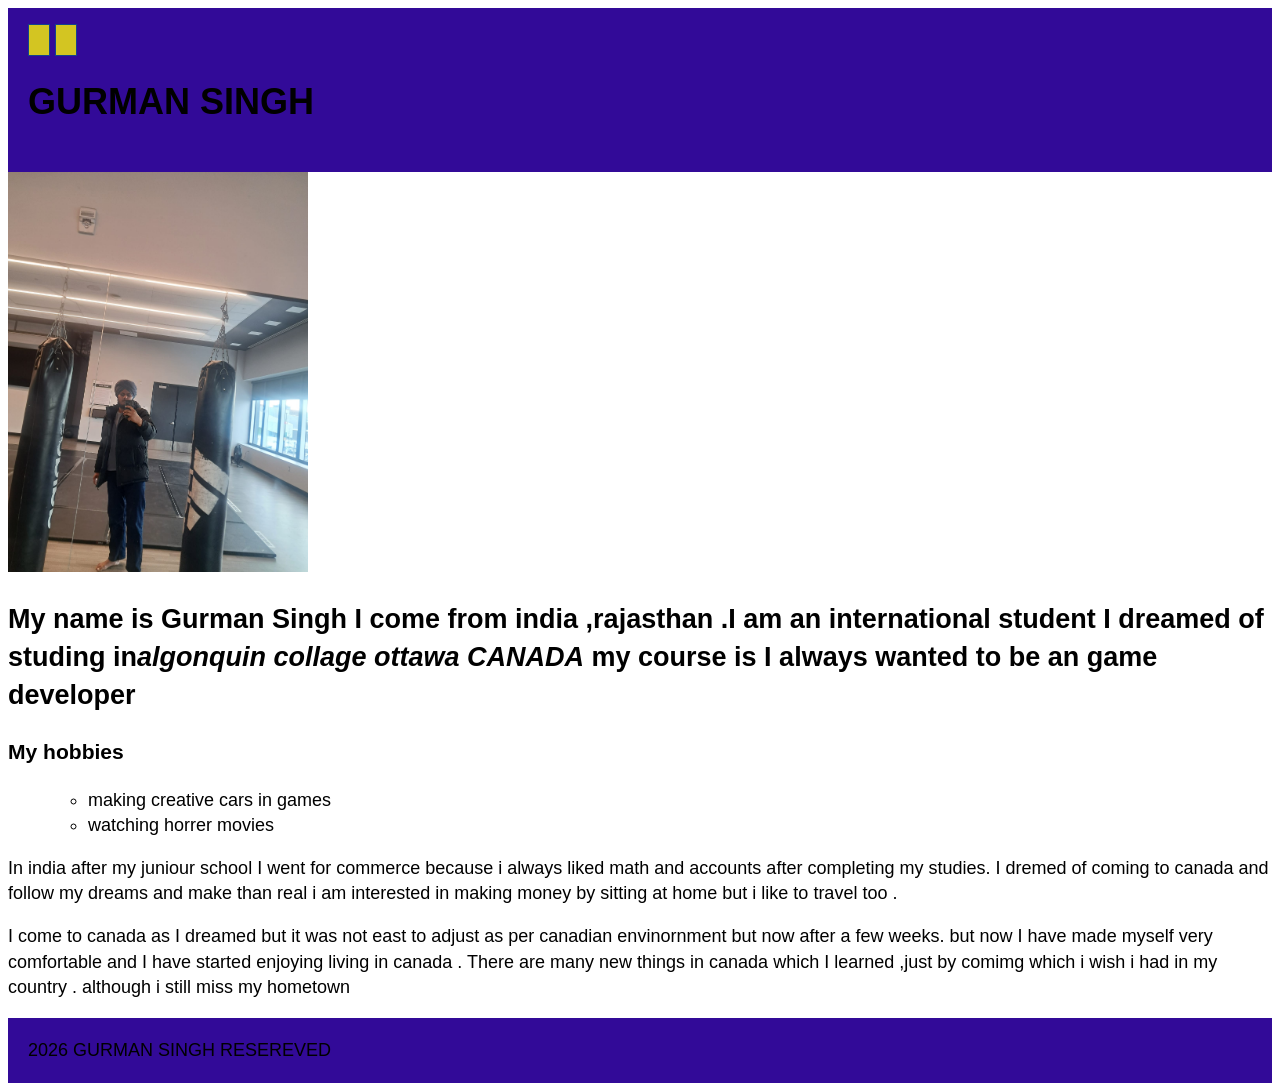
<file: html-assignment/index.html>
<!DOCTYPE html>
<html lang="en">
<head>
    <link href="css/style.css" rel="stylesheet">
    <meta charset="UTF-8">
    <meta name="viewport" content="width=device-width, initial-scale=1.0">
    <title>html assignment </title>
</head>


<body>
    <header>
        <nav>
            <a href="index.html"></a>
            <a href="notes.html"></a>
        </nav>
        <h1>GURMAN SINGH</h1>
    </header>

    <main>
        <img src="gurman singh.jpeg" alt="A PHOTO OF ME" width="300">
        <article>
            <h2>My name is Gurman Singh I come from india ,rajasthan .I am an international student I dreamed of studing in<em>algonquin collage ottawa CANADA</em> 
            my course is <addr title="interactive media design" ></addr> I always wanted to be an game developer </h2>

            <h3>My hobbies </h3>
            <ol>
                <ul>

                    <li>making creative  cars in games </li>
                    <li>watching horrer movies</li>

                </ul>
            </ol>
            <p>In india after my juniour school I went for commerce because i always liked math and accounts after completing my studies. I dremed of coming to canada and follow my dreams and make than real i am interested in making money by sitting at home but i like to travel too .</p>

            <p>I come to canada as I dreamed but it was not east to adjust as per canadian envinornment but now after a few weeks. but now  I have made myself very comfortable and I have started enjoying  living in canada . There are many new things in canada which I learned ,just by comimg which i wish i had in my country . although i still miss my hometown</p>

        </article>
        <footer>2026 GURMAN SINGH RESEREVED</footer>
    </main>
    </body>
</file>
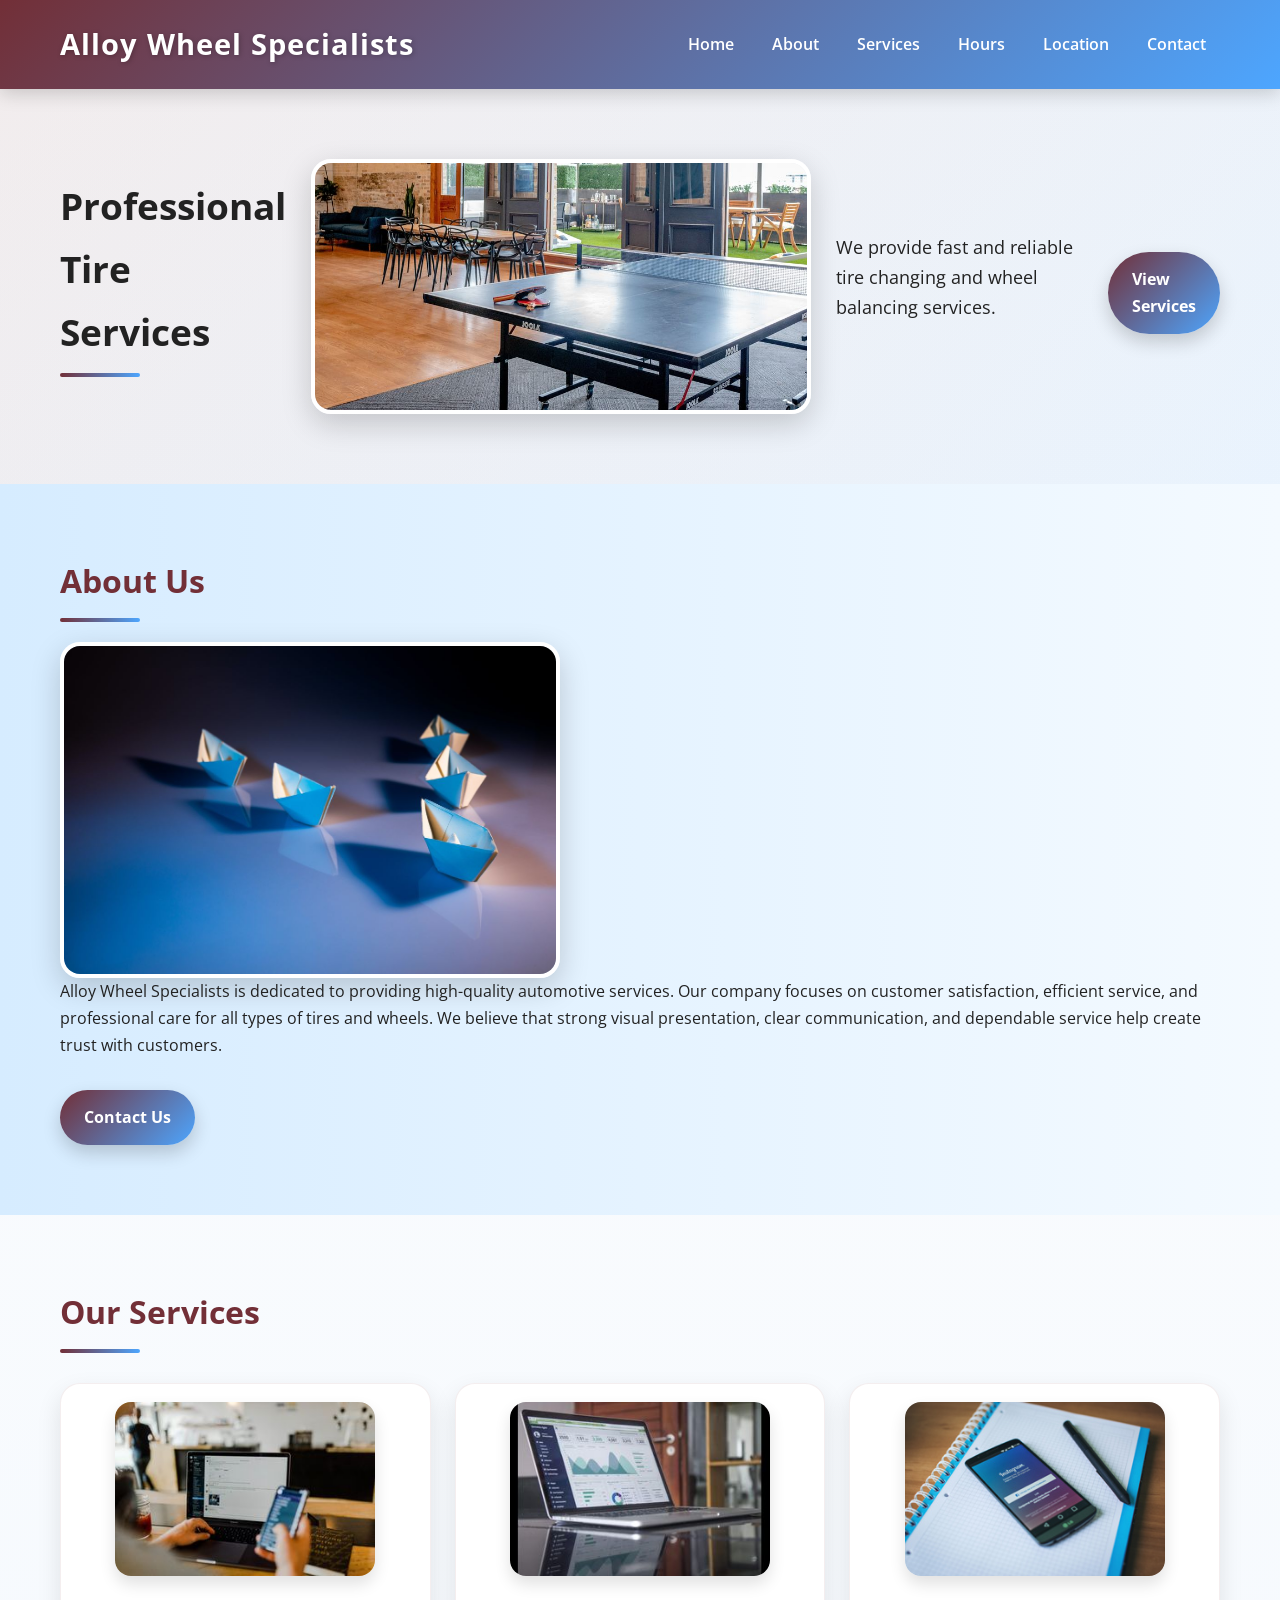
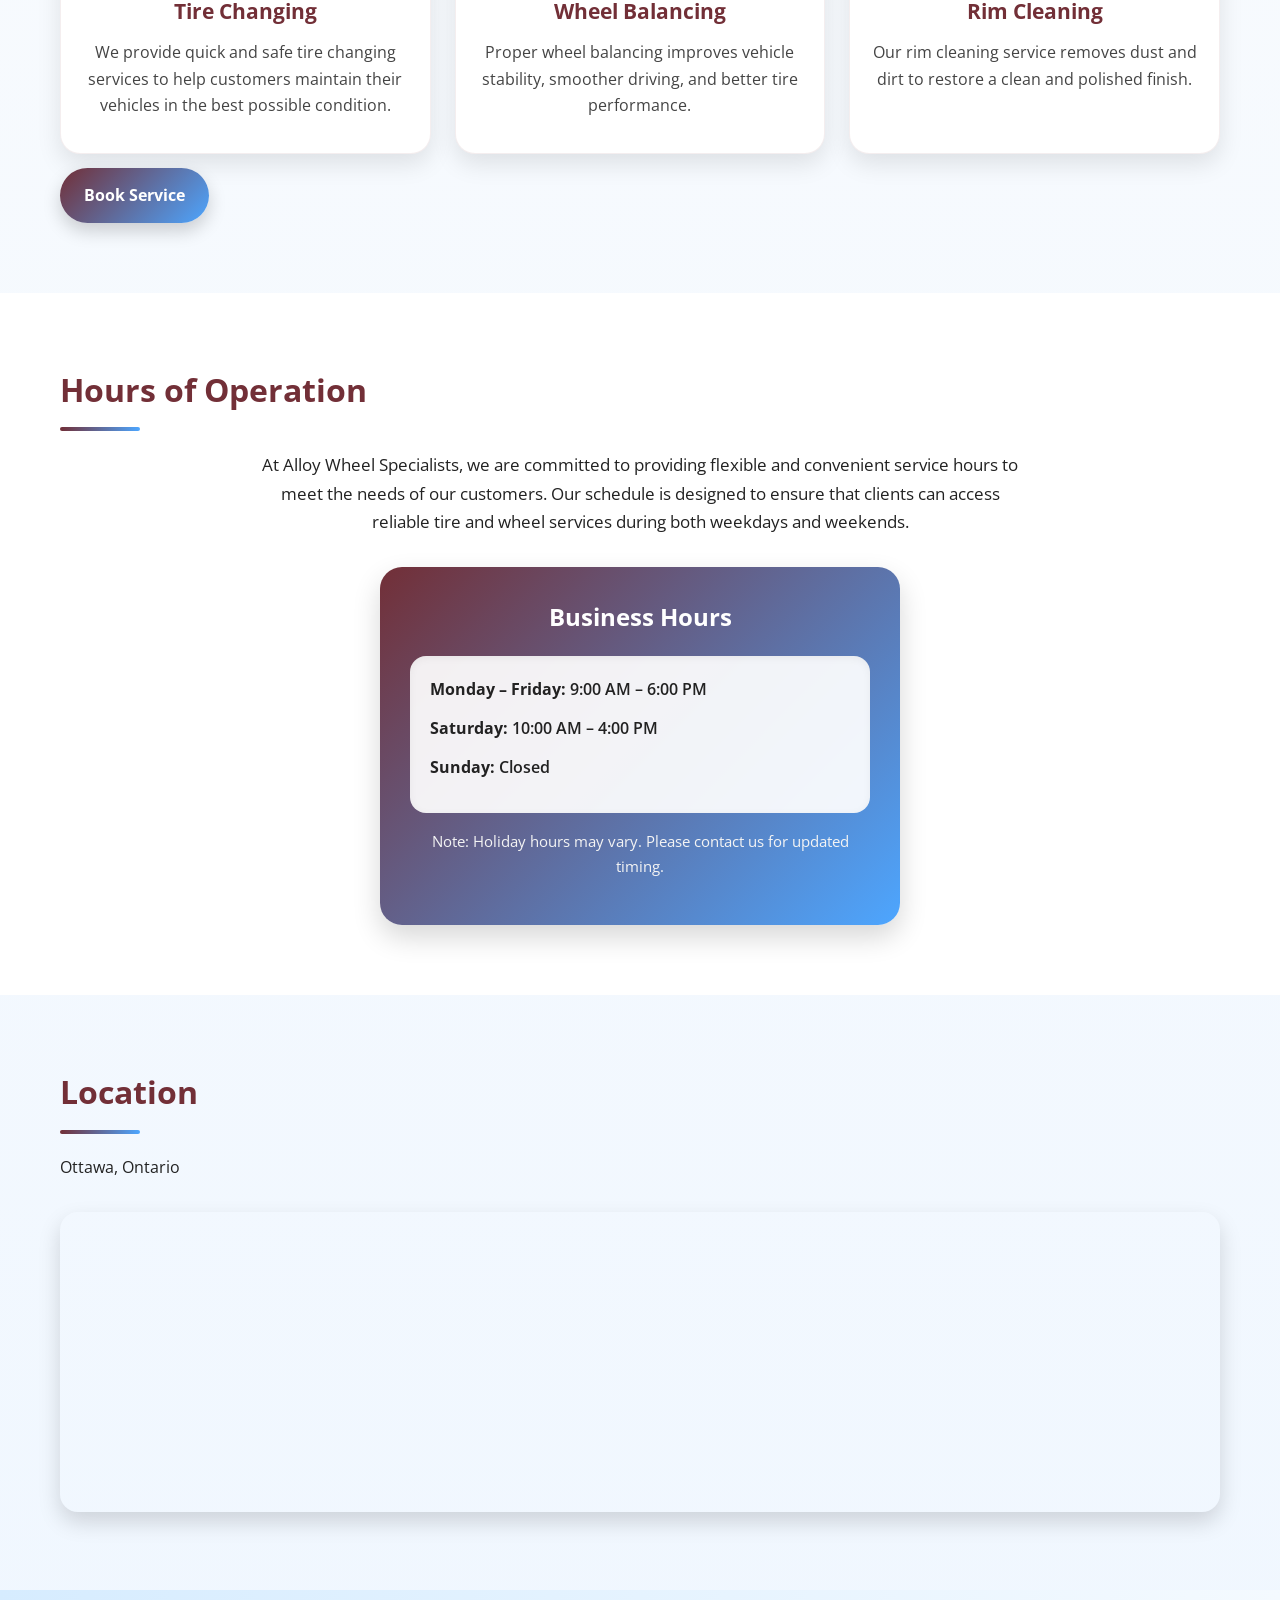
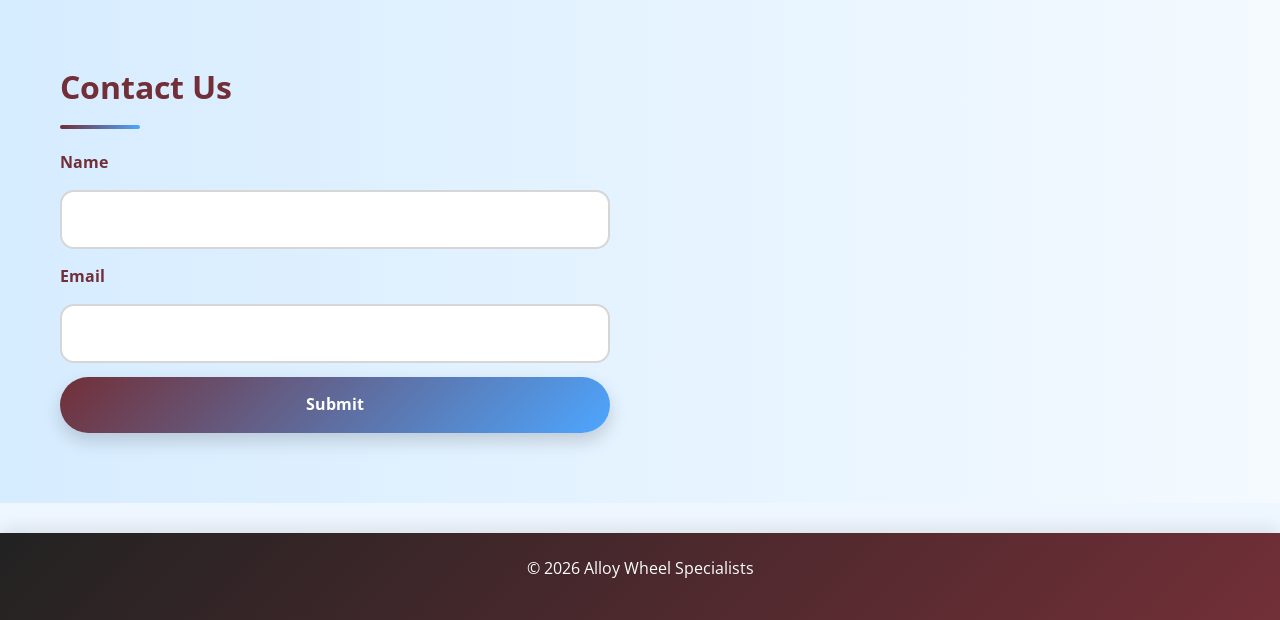
<file: html-assignment/final-project/index.html>
<!DOCTYPE html>
<html lang="en">
<head>
    <meta charset="UTF-8">
    <meta name="viewport" content="width=device-width, initial-scale=1.0">
    <title>Alloy Wheel Specialists</title>
    <link href="https://fonts.googleapis.com/css2?family=Open+Sans:wght@400;600;700&display=swap" rel="stylesheet">
    <link rel="stylesheet" href="css/style.css">
</head>
<body>

    <header class="header">
        <div class="container">
            <h1>Alloy Wheel Specialists</h1>
            <nav>
                <ul class="nav">
                    <li><a href="#home">Home</a></li>
                    <li><a href="#about">About</a></li>
                    <li><a href="#services">Services</a></li>
                    <li><a href="#hours">Hours</a></li>
                    <li><a href="#location">Location</a></li>
                    <li><a href="#contact">Contact</a></li>
                </ul>
            </nav>
        </div>
    </header>

    <section id="home" class="hero">
        <div class="container">
            <h2>Professional Tire Services</h2>
            <img src="images/images/about-us.jpg" alt="Shop" class="main-image">
            <p>
                We provide fast and reliable tire changing and wheel balancing services.
            </p>
            <a href="#services" class="btn">View Services</a>
        </div>
    </section>

    <section id="about" class="section light-bg">
        <div class="container">
            <h2>About Us</h2>
            <img src="images/images/vision.jpg" alt="About" class="main-image">
            <p>
                Alloy Wheel Specialists is dedicated to providing high-quality automotive services.
                Our company focuses on customer satisfaction, efficient service, and professional
                care for all types of tires and wheels. We believe that strong visual presentation,
                clear communication, and dependable service help create trust with customers.
            </p>
            <a href="#contact" class="btn">Contact Us</a>
        </div>
    </section>

    <section id="services" class="section">
        <div class="container">
            <h2>Our Services</h2>

            <div class="services">
                <div class="card">
                    <img src="images/images/digital.jpg" alt="Tire Changing">
                    <h3>Tire Changing</h3>
                    <p>
                        We provide quick and safe tire changing services to help customers maintain
                        their vehicles in the best possible condition.
                    </p>
                </div>

                <div class="card">
                    <img src="images/images/marketing.jpg" alt="Wheel Balancing">
                    <h3>Wheel Balancing</h3>
                    <p>
                        Proper wheel balancing improves vehicle stability, smoother driving,
                        and better tire performance.
                    </p>
                </div>

                <div class="card">
                    <img src="images/images/web.jpg" alt="Rim Cleaning">
                    <h3>Rim Cleaning</h3>
                    <p>
                        Our rim cleaning service removes dust and dirt to restore a clean
                        and polished finish.
                    </p>
                </div>
            </div>

            <a href="#contact" class="btn">Book Service</a>
        </div>
    </section>

    <section id="hours" class="section white-bg">
        <div class="container">
            <h2>Hours of Operation</h2>

            <p class="center-text">
                At Alloy Wheel Specialists, we are committed to providing flexible and convenient
                service hours to meet the needs of our customers. Our schedule is designed to ensure
                that clients can access reliable tire and wheel services during both weekdays and weekends.
            </p>

            <div class="hours-box">
                <h3>Business Hours</h3>
                <div class="hours-inner">
                    <p><strong>Monday – Friday:</strong> 9:00 AM – 6:00 PM</p>
                    <p><strong>Saturday:</strong> 10:00 AM – 4:00 PM</p>
                    <p><strong>Sunday:</strong> Closed</p>
                </div>
                <p class="note">Note: Holiday hours may vary. Please contact us for updated timing.</p>
            </div>
        </div>
    </section>

    <section id="location" class="section">
        <div class="container">
            <h2>Location</h2>
            <p>Ottawa, Ontario</p>

            <iframe
                src="https://maps.google.com/maps?q=Ottawa&t=&z=13&ie=UTF8&iwloc=&output=embed"
                width="100%"
                height="300"
                style="border:0;"
                loading="lazy">
            </iframe>
        </div>
    </section>

    <section id="contact" class="section light-bg">
        <div class="container">
            <h2>Contact Us</h2>

            <form class="contact-form">
                <label for="name">Name</label>
                <input id="name" type="text" name="name">

                <label for="email">Email</label>
                <input id="email" type="email" name="email">

                <button type="submit">Submit</button>
            </form>
        </div>
    </section>

    <footer class="footer">
        <div class="container">
            <p>© 2026 Alloy Wheel Specialists</p>
        </div>
    </footer>

</body>
</html>
</file>
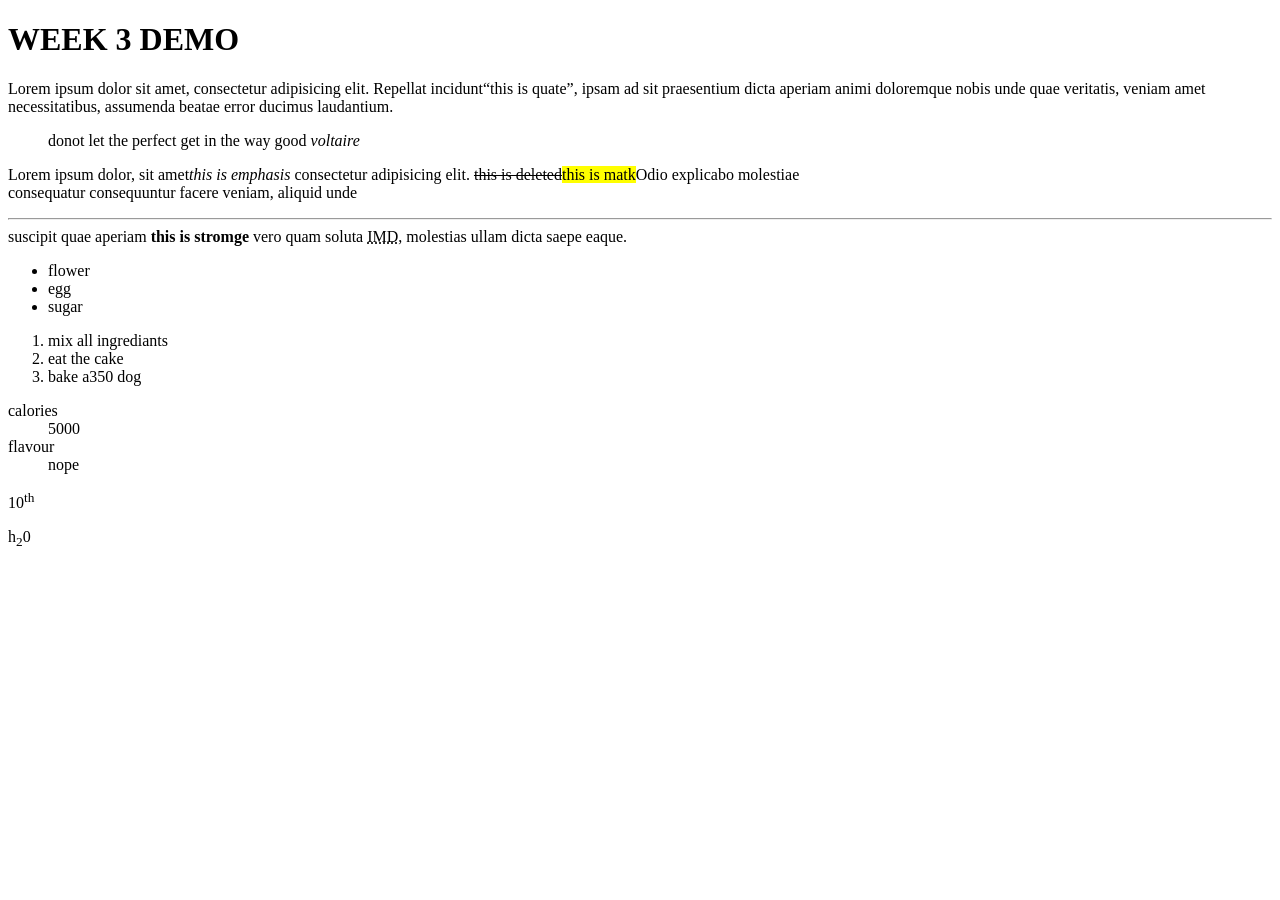
<file: html-assignment/weeks/week-3/index.html>
<!DOCTYPE html>
<html lang="en">
<head>
    <meta charset="UTF-8">
    <meta name="viewport" content="width=device-width, initial-scale=1.0">
    <title>week 3 demo </title>
</head>
<body>
    <!--THIS IS AN HTML COMEENT -->
    <header>
        <H1> WEEK 3 DEMO</H1>
    </header>  
    <Main>

        </p>Lorem ipsum dolor sit amet, consectetur adipisicing elit. Repellat incidunt<Q>this is quate</Q>, ipsam ad sit praesentium dicta aperiam animi doloremque nobis unde quae veritatis, veniam amet necessitatibus, assumenda beatae error ducimus laudantium.</p>
          <blockquote>
            donot let the perfect get in the way good <cite>voltaire</cite>
          </blockquote>
        <ASide>
           <p>Lorem ipsum dolor, sit amet<EM>this is emphasis</EM> consectetur adipisicing elit. <DEL datetime="jan 27 2026">this is deleted</DEL><Mark>this is matk</Mark>Odio explicabo molestiae<br> consequatur consequuntur facere veniam, aliquid unde<hr> suscipit quae aperiam <strong>this is stromge</strong> vero quam soluta <abbr title="interactive median design">IMD</abbr>, molestias ullam dicta saepe eaque.</p>
           <UL>
            <LI>flower</LI>
            <LI>egg</LI>
            <LI>sugar</LI>
           </UL>
           <ol>
            <li>mix all ingrediants</li>
            <li>eat the cake </li>
            <li> bake a350 dog</li>
        
           </ol>
           <dl>
            <dt>calories</dt>
            <dd>5000 </dd>


            <dt>flavour</dt>
            <dd>nope</dd>
           </dl>
        </ASide>
        <SECtion> 
            <ARticle>
               <P>10<sup>th</sup></P>
                <P>h<SUB>2</SUB>0</P>
            </ARticle>
            <ARTicle></ARTicle>
        </SECtion>
        <FOoter>

        </FOoter>
    </Main>
</body>
</html>
</file>
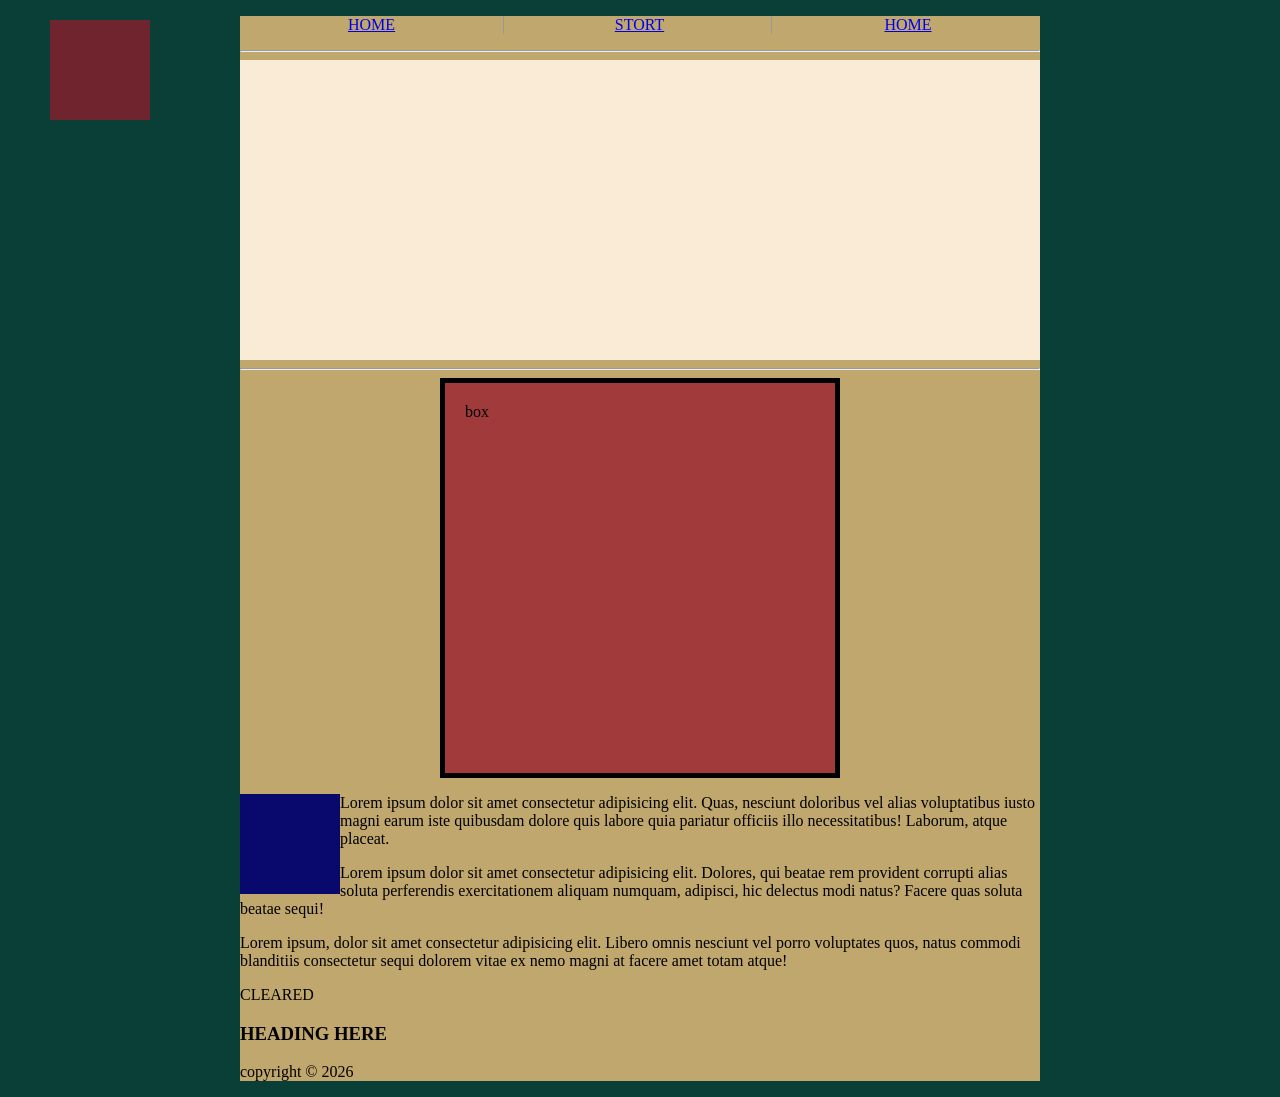
<file: html-assignment/weeks/week-7/index.html>
<!DOCTYPE html>
<html lang="en">
<head>
    <meta charset="UTF-8">
    <meta name="viewport" content="width=device-width, initial-scale=1.0">
    <title>week 7 demo</title>
    <link  href="css/main.css"   rel="stylesheet">
</head>
<body>
    <div class="wrapper">
        <nav>
            <ul>
            <li><a href="#">home </a></li>
            <li><a href="#"> stort </a></li>
            <li><a href="#"> home</a></li>
            </ul>
        </nav>


        <hr>


<div class="stage">
      <div class=" prop"></div>
</div>


        <hr>

    <div class="box">
        box
    </div>
    <section class="clearfix">
        <div class="img"></div>
        <P>Lorem ipsum dolor sit amet consectetur adipisicing elit. Quas, nesciunt doloribus vel alias voluptatibus iusto magni earum iste quibusdam dolore quis labore quia pariatur officiis illo necessitatibus! Laborum, atque placeat.</P>
        <P>Lorem ipsum dolor sit amet consectetur adipisicing elit. Dolores, qui beatae rem provident corrupti alias soluta perferendis exercitationem aliquam numquam, adipisci, hic delectus modi natus? Facere quas soluta beatae sequi!</P>
        <P>Lorem ipsum, dolor sit amet consectetur adipisicing elit. Libero omnis nesciunt vel porro voluptates quos, natus commodi blanditiis consectetur sequi dolorem vitae ex nemo magni at facere amet totam atque!</P>

    </section>
    <h3>HEADING HERE</h3>
    <footer>
        <P>copyright &copy; 2026</P>
    </footer>
</body>
</html>
</file>
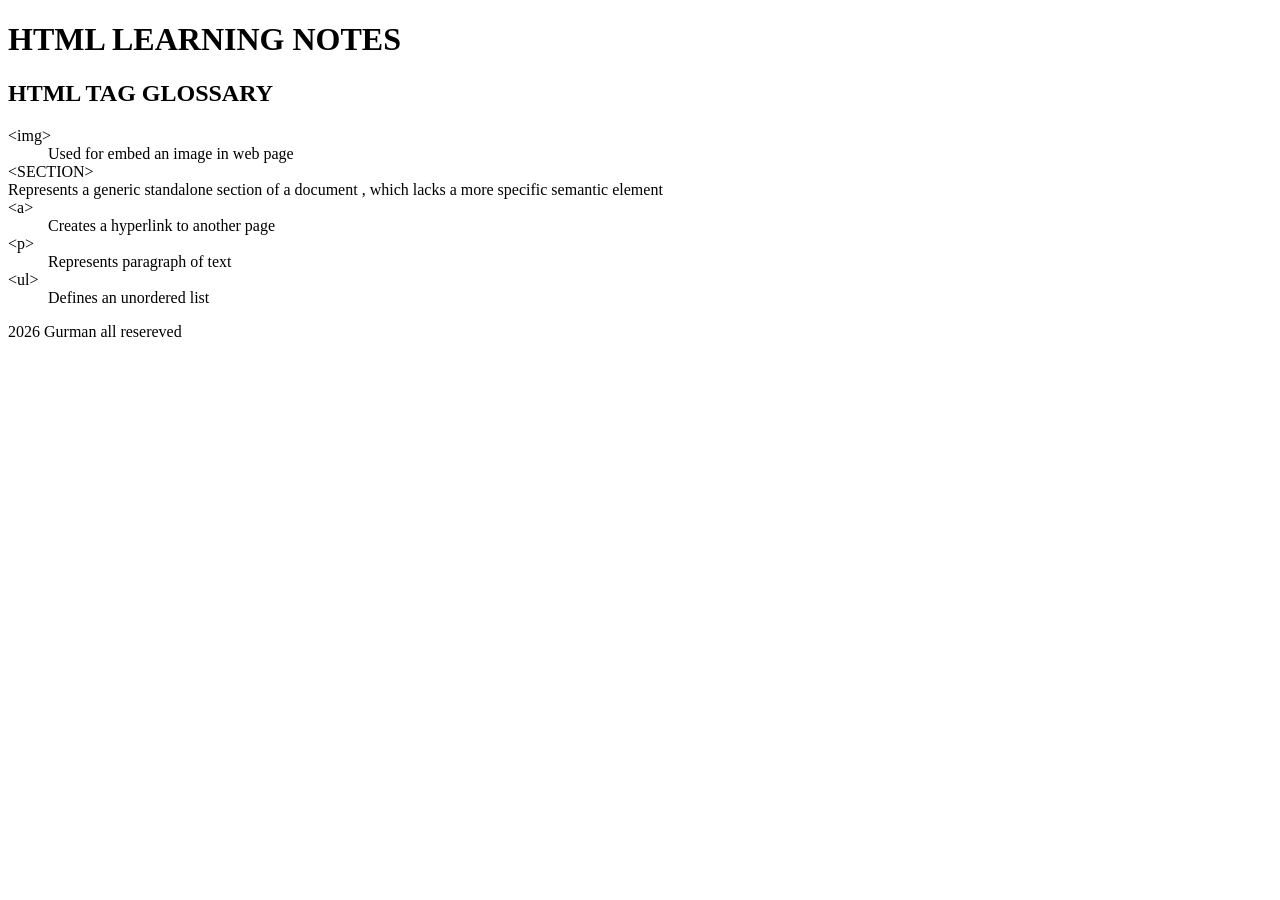
<file: html-assignment/notes.html>
<!DOCTYPE html>
<html lang="en">
<head>
    <meta charset="UTF-8">
    <meta name="viewport" content="width=device-width, initial-scale=1.0">
    <title>Document</title>
</head>
<body>
    <header>
        <h1>HTML LEARNING NOTES</h1>
        <nav>
            <a href="index.html"></a>
            <a href="notes.html"></a>
        </nav>
    </header>

    <main>
        <h2>HTML TAG GLOSSARY</h2>
        <dl>
            <dt>&lt;img&gt</dt>
            <dd> Used for embed an image in web page </dd>


            <dt>&LT;SECTION&gt;</dt>
            <dd></dd> Represents a generic standalone section of a document , which lacks a more specific semantic element

           
            <dt>&lt;a&gt;</dt>
            <dd>Creates a hyperlink to another page </dd>


            <dt>&lt;p&gt;</dt>
            <dd>Represents paragraph of text </dd>


            <dt>&lt;ul&gt;</dt>
            <dd>Defines an unordered list</dd>
        </dl>
    </main>
    <footer>2026 Gurman all resereved </footer> 
</body>
</html>
</file>
<file: html-assignment/css/style.css>
/* Requirement: Inheritance - target the body tag for font family and 18px size */
body {
    font-family: Arial, Helvetica, sans-serif;
    font-size: 18px;
    line-height: 1.4;
}

/* Requirement: Select multiple elements (header and footer) */
header, footer {
    background-color: #320a98;
    padding: 20px;
}

/* Requirement: Class selector for text colour */
.site-title {
    color: #5f415c;
}

/* Requirement: ID selector with specific box-shadow placement */
/* 0 horizontal, 0 vertical, 2px blur, 1px spread, black colour */
#my-image {
    box-shadow: 0px 0px 2px 1px rgb(9, 1, 1);
}

/* Requirement: nth-child selector for odd list items */
.hobby-list li:nth-child(odd) {
    background-color: #371b8c;
}

/* Navigation Styling (Requirement: remove underlines/add background) */
nav a {
    text-decoration: none;
    background-color: #e7dc15e4;
    border: 1px solid #14428d;
    padding: 5px 10px;
    margin-right: 5px;
}

nav a:hover, nav a:focus {
    background-color: #13f8d2;
</file>
<file: html-assignment/final-project/css/style.css>
/* =========================
   RESET
========================= */
* {
    margin: 0;
    padding: 0;
    box-sizing: border-box;
}

/* =========================
   BODY
========================= */
body {
    font-family: 'Open Sans', sans-serif;
    color: #222;
    background: linear-gradient(to bottom, #fdfdfd, #eef6ff);
    line-height: 1.7;
}

/* =========================
   GENERAL
========================= */
img {
    max-width: 100%;
    display: block;
    border-radius: 14px;
}

.container {
    max-width: 1200px;
    margin: 0 auto;
    padding: 0 20px;
}

.section {
    padding: 70px 0;
}

h1, h2, h3 {
    font-weight: 700;
}

h2 {
    font-size: 2rem;
    margin-bottom: 20px;
    color: #722F37;
    position: relative;
}

h2::after {
    content: "";
    display: block;
    width: 80px;
    height: 4px;
    background: linear-gradient(to right, #722F37, #4da6ff);
    margin-top: 10px;
    border-radius: 10px;
}

p {
    margin-bottom: 16px;
    font-size: 1rem;
}

/* =========================
   HEADER
========================= */
.header {
    background: linear-gradient(135deg, #722F37, #4da6ff);
    color: white;
    padding: 20px 0;
    box-shadow: 0 4px 18px rgba(0, 0, 0, 0.18);
    position: sticky;
    top: 0;
    z-index: 999;
}

.header h1 {
    font-size: 1.8rem;
    letter-spacing: 1px;
    margin-bottom: 15px;
    text-shadow: 1px 1px 5px rgba(0,0,0,0.25);
}

.nav {
    list-style: none;
    display: flex;
    flex-direction: column;
    gap: 12px;
}

.nav a {
    color: white;
    text-decoration: none;
    font-weight: 600;
    padding: 8px 14px;
    border-radius: 30px;
    transition: all 0.3s ease;
    display: inline-block;
}

.nav a:hover {
    background: rgba(255,255,255,0.18);
    transform: translateY(-2px);
    box-shadow: 0 6px 14px rgba(0,0,0,0.15);
}

/* =========================
   HERO
========================= */
.hero {
    padding: 70px 0;
    background: linear-gradient(135deg, rgba(114,47,55,0.08), rgba(77,166,255,0.10));
}

.hero .container {
    display: flex;
    flex-direction: column;
    gap: 25px;
}

.hero h2 {
    font-size: 2.3rem;
    color: #222;
}

.hero p {
    max-width: 700px;
    font-size: 1.1rem;
}

.main-image {
    width: 100%;
    max-width: 500px;
    border-radius: 20px;
    box-shadow: 0 10px 30px rgba(0,0,0,0.18);
    border: 4px solid white;
}

/* =========================
   BACKGROUND HELPERS
========================= */
.light-bg {
    background: linear-gradient(to right, #d6ecff, #f4faff);
}

.white-bg {
    background: #ffffff;
}

/* =========================
   BUTTONS
========================= */
.btn {
    display: inline-block;
    padding: 14px 24px;
    background: linear-gradient(135deg, #722F37, #4da6ff);
    color: white;
    text-decoration: none;
    font-weight: 700;
    border-radius: 50px;
    margin-top: 14px;
    box-shadow: 0 8px 18px rgba(0,0,0,0.18);
    transition: all 0.3s ease;
    border: none;
}

.btn:hover {
    transform: translateY(-3px) scale(1.03);
    box-shadow: 0 12px 24px rgba(0,0,0,0.22);
    background: linear-gradient(135deg, #4da6ff, #722F37);
}

/* =========================
   SERVICES
========================= */
.services {
    display: grid;
    gap: 24px;
    margin-top: 30px;
}

.card {
    background: white;
    border-radius: 20px;
    overflow: hidden;
    padding: 18px;
    text-align: center;
    box-shadow: 0 10px 24px rgba(0,0,0,0.10);
    transition: transform 0.35s ease, box-shadow 0.35s ease;
    border: 1px solid rgba(114,47,55,0.08);
}

.card:hover {
    transform: translateY(-8px);
    box-shadow: 0 16px 30px rgba(0,0,0,0.16);
}

.card img {
    width: 100%;
    max-width: 260px;
    margin: 0 auto 18px;
    border-radius: 16px;
    box-shadow: 0 8px 16px rgba(0,0,0,0.12);
}

.card h3 {
    color: #722F37;
    margin-bottom: 10px;
    font-size: 1.3rem;
}

.card p {
    color: #444;
    font-size: 0.98rem;
}

/* =========================
   CENTER TEXT
========================= */
.center-text {
    max-width: 760px;
    margin: 0 auto 30px;
    text-align: center;
    font-size: 1.05rem;
}

/* =========================
   HOURS BOX
========================= */
.hours-box {
    background: linear-gradient(135deg, #722F37, #4da6ff);
    color: white;
    max-width: 520px;
    margin: 30px auto 0;
    padding: 30px;
    border-radius: 22px;
    box-shadow: 0 12px 28px rgba(0,0,0,0.16);
}

.hours-box h3 {
    text-align: center;
    margin-bottom: 18px;
    font-size: 1.5rem;
    color: #fff;
}

.hours-inner {
    background: rgba(255,255,255,0.92);
    color: #222;
    padding: 20px;
    border-radius: 16px;
    box-shadow: inset 0 2px 8px rgba(0,0,0,0.05);
}

.hours-inner p {
    margin-bottom: 12px;
    font-weight: 600;
}

.note {
    margin-top: 16px;
    font-size: 0.92rem;
    text-align: center;
    color: #f4f4f4;
}

/* =========================
   IFRAME / MAP
========================= */
iframe {
    border-radius: 18px;
    box-shadow: 0 10px 22px rgba(0,0,0,0.15);
    margin-top: 15px;
}

/* =========================
   CONTACT FORM
========================= */
.contact-form {
    display: flex;
    flex-direction: column;
    gap: 14px;
    max-width: 550px;
    margin-top: 20px;
}

.contact-form label {
    font-weight: 700;
    color: #722F37;
}

.contact-form input,
.contact-form textarea {
    padding: 14px 16px;
    font: inherit;
    border: 2px solid #d6d6d6;
    border-radius: 14px;
    background: white;
    transition: all 0.3s ease;
    outline: none;
}

.contact-form input:focus,
.contact-form textarea:focus {
    border-color: #4da6ff;
    box-shadow: 0 0 0 4px rgba(77,166,255,0.15);
}

.contact-form button {
    padding: 14px 20px;
    font: inherit;
    font-weight: 700;
    color: white;
    background: linear-gradient(135deg, #722F37, #4da6ff);
    border: none;
    border-radius: 50px;
    cursor: pointer;
    box-shadow: 0 8px 18px rgba(0,0,0,0.16);
    transition: all 0.3s ease;
}

.contact-form button:hover {
    transform: translateY(-3px);
    box-shadow: 0 12px 24px rgba(0,0,0,0.22);
    background: linear-gradient(135deg, #4da6ff, #722F37);
}

/* =========================
   FOOTER
========================= */
.footer {
    background: linear-gradient(135deg, #222, #722F37);
    color: white;
    text-align: center;
    padding: 22px 0;
    margin-top: 30px;
    box-shadow: 0 -4px 18px rgba(0,0,0,0.10);
}

/* =========================
   DESKTOP
========================= */
@media (min-width: 760px) {
    .header .container {
        display: flex;
        justify-content: space-between;
        align-items: center;
        gap: 20px;
    }

    .header h1 {
        margin-bottom: 0;
    }

    .nav {
        flex-direction: row;
        align-items: center;
        gap: 10px;
    }

    .hero .container {
        flex-direction: row;
        align-items: center;
        justify-content: space-between;
    }

    .hero-text-block {
        flex: 1;
    }

    .services {
        grid-template-columns: repeat(3, 1fr);
    }
}
</file>
<file: html-assignment/weeks/week-7/css/main.css>
*{
    box-sizing: border-box;
}
body{
    background-color: rgb(9, 63, 54);
}

.wrapper{
    width: 800px;
    background-color: rgb(192, 167, 109);
    margin: auto;
}
.clearfix::after{
    content: 'CLEARED';
    display: block;
    clear: both;
}


nav{
    position: relative;
    z-index: 1;
}
nav ul {
    padding-left: 0;
    list-style: none;
}
nav li{
    display: inline-block;
    text-align: center;
    text-transform: uppercase;
    border-right: 1px solid #999;
    width:  33%;
}

.stage {
    /* position: relative; */
    width: 100%;
    height: 300px ;
    background-color: antiquewhite;
    /* clear: both; */
} 

.prop{
   /* position: relative; */
   position: absolute;
    top: 20px;
    left: 50px;
    height: 100px;
    width: 100px;
    background-color: rgb(112, 36, 46);
}
nav li:last-child{
    border-right: none;
    /*display: none; */
}

.box{
    width: 400px;
    height: 400px;
    background-color: rgb(160, 58, 59);
    /* box model prperties */
    padding: 20px;
    border: 5px solid black;
    margin: 0 auto;
    
   /* text-align: center; */


}

.img{
    width: 100px;
    height: 100px;
    background-color: rgb(9, 8, 109);
    /* wrap text around this element */
    float: left;
}

footer{
    /* clear: both; */
}
</file>
